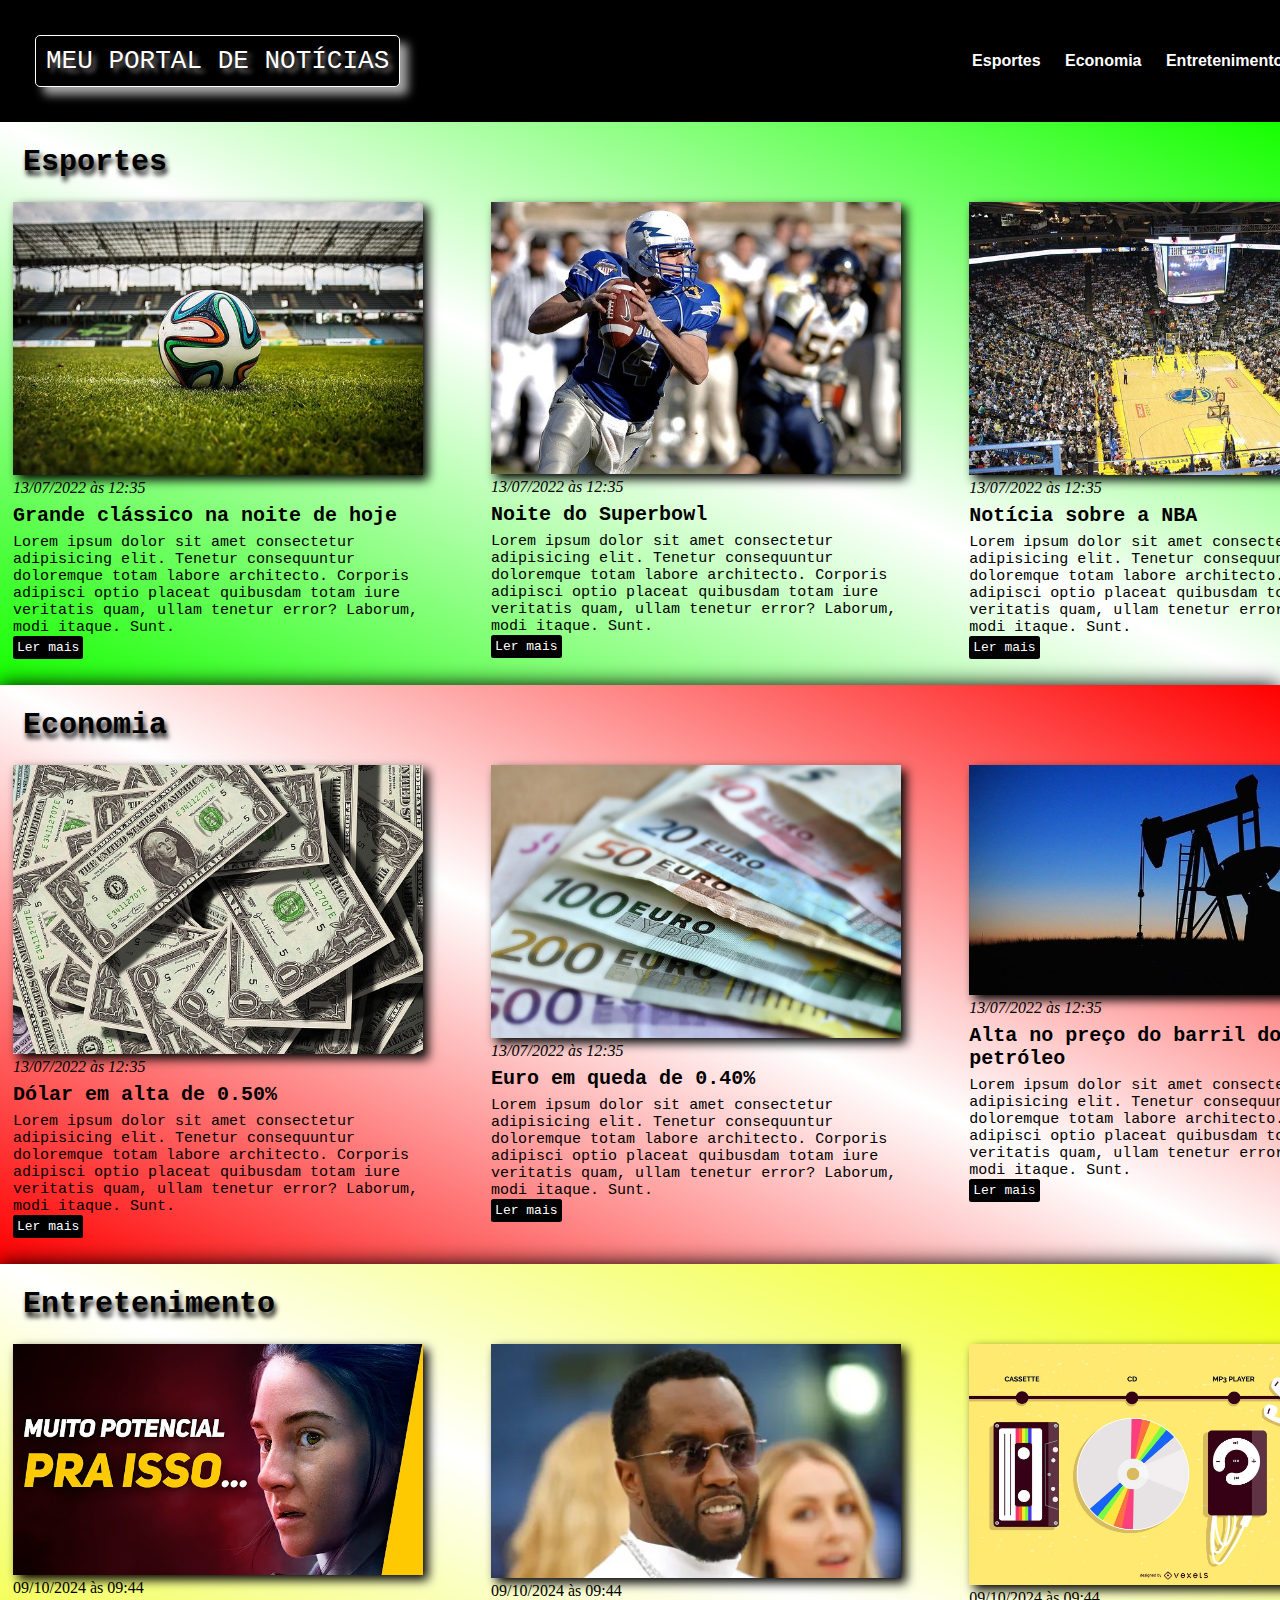
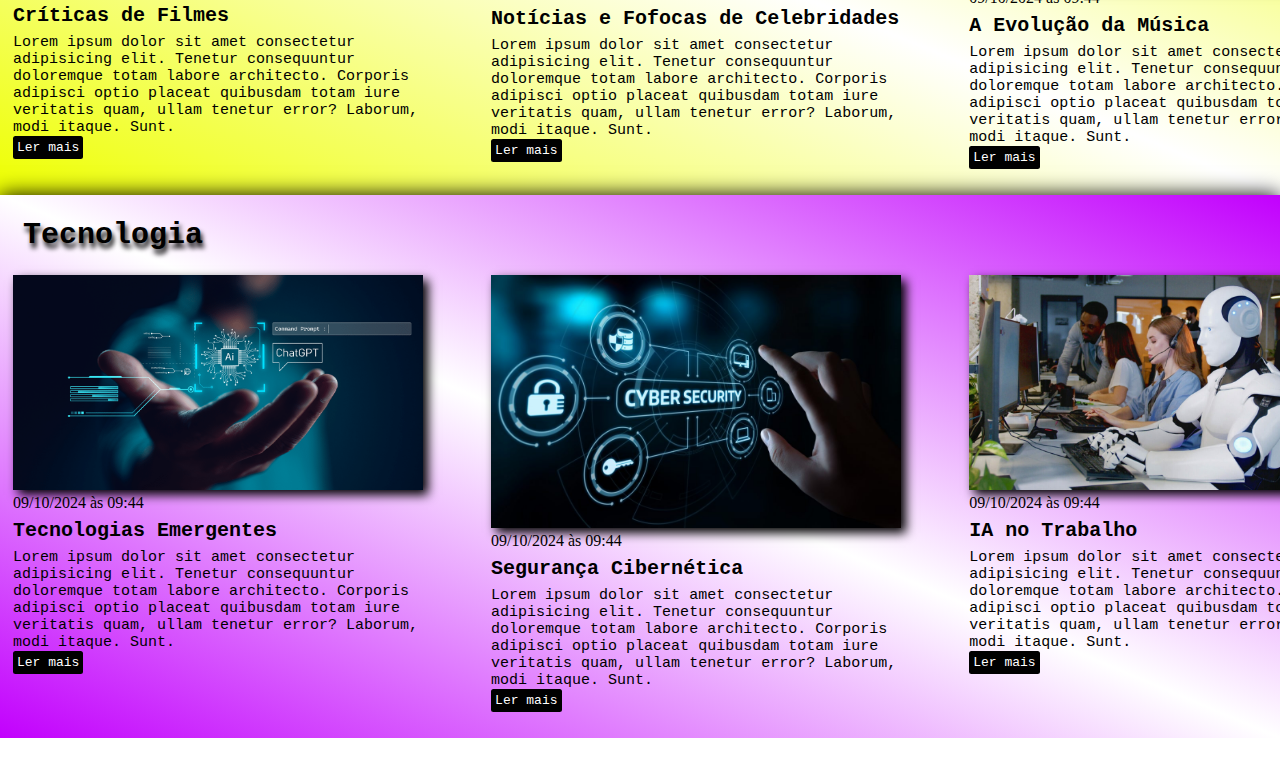
<file: index.html>
<!DOCTYPE html>
        <html lang="pt-BR">
        <head>
            <meta charset="UTF-8">
            <meta http-equiv="X-UA-Compatible" content="IE=edge">
            <meta name="viewport" content="width=device-width, initial-scale=1.0">
            <title>Meu portal de notícias</title>
            <link rel="stylesheet" href="./main.css" />
        </head>
        <body>
            <header>
                <div class="container">
                <h1>MEU PORTAL DE NOTÍCIAS</h1>
                <nav>
                    <ul>
                        <li>
                            <a href="#sports" title="Ir para a seção de esportes">Esportes</a>
                        </li>
                        <li>
                            <a href="#economy" title="Ir para a seção de notícias">Economia</a>
                        </li>
                        <li>
                            <a href="#entertainment" title="Ir para a seção de entretenimento">Entretenimento</a>
                        </li>
                        <li>
                            <a href="#technology" title="Ir para a seção de tecnologia">Tecnologia</a>
                        </li>
                    </ul>
                </nav>
            </div>
            </header>
            <section id="sports">
                <div class="container">
                    <h2>Esportes</h2>
                <div class="articles">
                    <article>
                        <img src="./imagens/futebol.jpg" alt="Bola de futebol no gramado" />
                        <header>
                            <time><i>13/07/2022 às 12:35</i></time>
                        </header>
                        <h3>Grande clássico na noite de hoje</h3>
                        <p>
                            Lorem ipsum dolor sit amet consectetur adipisicing elit. Tenetur consequuntur doloremque totam labore architecto. Corporis adipisci optio placeat quibusdam totam iure veritatis quam, ullam tenetur error? Laborum, modi itaque. Sunt.
                        </p>
                        <a href="#" title="Leia a notícia completa">Ler mais</a>
                    </article>
                    <article>
                        <img src="./imagens/futebol-americano.jpg" alt="Jogador de futebol americano correndo com a bola na mão" />
                        <header>
                            <time><i>13/07/2022 às 12:35</i></time>
                        </header>
                        <h3>Noite do Superbowl</h3>
                        <p>
                            Lorem ipsum dolor sit amet consectetur adipisicing elit. Tenetur consequuntur doloremque totam labore architecto. Corporis adipisci optio placeat quibusdam totam iure veritatis quam, ullam tenetur error? Laborum, modi itaque. Sunt.
                        </p>
                        <a href="#" title="Leia a notícia completa">Ler mais</a>
                    </article>
                    <article>
                        <img src="./imagens/basquete.jpg" title="Vista aérea de uma quadra de basquete" />
                        <header>
                            <time><i>13/07/2022 às 12:35</i></time>
                        </header>
                        <h3>Notícia sobre a NBA</h3>
                        <p>
                            Lorem ipsum dolor sit amet consectetur adipisicing elit. Tenetur consequuntur doloremque totam labore architecto. Corporis adipisci optio placeat quibusdam totam iure veritatis quam, ullam tenetur error? Laborum, modi itaque. Sunt.
                        </p>
                        <a href="#" title="Leia a notícia completa">Ler mais</a>
                    </article>
                </div>
                </div>
            </section>
            <section id="economy">
                <div class="container">
                    <h2>Economia</h2>
                <div class="articles">
                    <article>
                        <img src="./imagens/dolares.jpg" alt="Muitos dólares" />
                        <header>
                            <time><i>13/07/2022 às 12:35</i></time>
                        </header>
                        <h3>Dólar em alta de 0.50%</h3>
                        <p>
                            Lorem ipsum dolor sit amet consectetur adipisicing elit. Tenetur consequuntur doloremque totam labore architecto. Corporis adipisci optio placeat quibusdam totam iure veritatis quam, ullam tenetur error? Laborum, modi itaque. Sunt.
                        </p>
                        <a href="#" title="Leia a notícia completa">Ler mais</a>
                    </article>
                    <article>
                        <img src="./imagens/euro.jpg" alt="Várias notas de euro" />
                        <header>
                            <time><i>13/07/2022 às 12:35</i></time>
                        </header>
                        <h3>Euro em queda de 0.40%</h3>
                        <p>
                            Lorem ipsum dolor sit amet consectetur adipisicing elit. Tenetur consequuntur doloremque totam labore architecto. Corporis adipisci optio placeat quibusdam totam iure veritatis quam, ullam tenetur error? Laborum, modi itaque. Sunt.
                        </p>
                        <a href="#" title="Leia a notícia completa">Ler mais</a>
                    </article>
                    <article>
                        <img src="./imagens/petroleo.jpg" alt="Extração de petróleo" />
                        <header>
                            <time><i>13/07/2022 às 12:35</i></time>
                        </header>
                        <h3>Alta no preço do barril do petróleo</h3>
                        <p>
                            Lorem ipsum dolor sit amet consectetur adipisicing elit. Tenetur consequuntur doloremque totam labore architecto. Corporis adipisci optio placeat quibusdam totam iure veritatis quam, ullam tenetur error? Laborum, modi itaque. Sunt.
                        </p>
                        <a href="#" title="Leia a notícia completa">Ler mais</a>
                    </article>
                </div>
                </div>
            </section>
            <section id="entertainment">
                <div class="container">
                    <h2>Entretenimento</h2>
                <div class="articles">
                    <article>
                        <img src="imagens/critica.jpg" alt="" />
                        <header>
                            <time>09/10/2024 às 09:44</time>
                        </header>
                        <h3>Críticas de Filmes</h3>
                        <p>
                            Lorem ipsum dolor sit amet consectetur adipisicing elit. Tenetur consequuntur doloremque totam labore architecto. Corporis adipisci optio placeat quibusdam totam iure veritatis quam, ullam tenetur error? Laborum, modi itaque. Sunt.
                        </p>
                        <a href="#" title="Leia a notícia completa">Ler mais</a>
                    </article>
                    <article>
                        <img src="imagens/2024-09-17T122646Z_1_LYNXMPEK8G0DL_RTROPTP_4_PEOPLE-SEAN-COMBS-e1726600687957.webp" alt="" />
                        <header>
                            <time>09/10/2024 às 09:44</time>
                        </header>
                        <h3>Notícias e Fofocas de Celebridades</h3>
                        <p>
                            Lorem ipsum dolor sit amet consectetur adipisicing elit. Tenetur consequuntur doloremque totam labore architecto. Corporis adipisci optio placeat quibusdam totam iure veritatis quam, ullam tenetur error? Laborum, modi itaque. Sunt.
                        </p>
                        <a href="#" title="Leia a notícia completa">Ler mais</a>
                    </article>
                    <article>
                        <img src="imagens/22afbe11383abba52662cee5a4903d20-linha-do-tempo-do-design-plano-da-evolu-o-do-reprodutor-de-msica.webp" alt="Extração de petróleo" />
                        <header>
                            <time>09/10/2024 às 09:44</time>
                        </header>
                        <h3>A Evolução da Música</h3>
                        <p>
                            Lorem ipsum dolor sit amet consectetur adipisicing elit. Tenetur consequuntur doloremque totam labore architecto. Corporis adipisci optio placeat quibusdam totam iure veritatis quam, ullam tenetur error? Laborum, modi itaque. Sunt.
                        </p>
                        <a href="#" title="Leia a notícia completa">Ler mais</a>
                    </article>
                </div>
                </div>
            </section>
            <section id="technology">
                <div class="container">
                    <h2>Tecnologia</h2>
                <div class="articles">
                    <article>
                        <img src="imagens/Tecnologias-emergentes.png" alt="" />
                        <header>
                            <time>09/10/2024 às 09:44</time>
                        </header>
                        <h3>Tecnologias Emergentes</h3>
                        <p>
                            Lorem ipsum dolor sit amet consectetur adipisicing elit. Tenetur consequuntur doloremque totam labore architecto. Corporis adipisci optio placeat quibusdam totam iure veritatis quam, ullam tenetur error? Laborum, modi itaque. Sunt.
                        </p>
                        <a href="#" title="Leia a notícia completa">Ler mais</a>
                    </article>
                    <article>
                        <img src="imagens/AdobeStock_245636933-1024x632.jpeg" alt="" />
                        <header>
                            <time>09/10/2024 às 09:44</time>
                        </header>
                        <h3>Segurança Cibernética</h3>
                        <p>
                            Lorem ipsum dolor sit amet consectetur adipisicing elit. Tenetur consequuntur doloremque totam labore architecto. Corporis adipisci optio placeat quibusdam totam iure veritatis quam, ullam tenetur error? Laborum, modi itaque. Sunt.
                        </p>
                        <a href="#" title="Leia a notícia completa">Ler mais</a>
                    </article>
                    <article>
                        <img src="imagens/otimismo-IA-brasileiros-e1713529076991.jpg" alt="Extração de petróleo" />
                        <header>
                            <time>09/10/2024 às 09:44</time>
                        </header>
                        <h3>IA no Trabalho</h3>
                        <p>
                            Lorem ipsum dolor sit amet consectetur adipisicing elit. Tenetur consequuntur doloremque totam labore architecto. Corporis adipisci optio placeat quibusdam totam iure veritatis quam, ullam tenetur error? Laborum, modi itaque. Sunt.
                        </p>
                        <a href="#" title="Leia a notícia completa">Ler mais</a>
                    </article>
                </div>
                </div>
            </section>
        </body>
        </html>
</file>
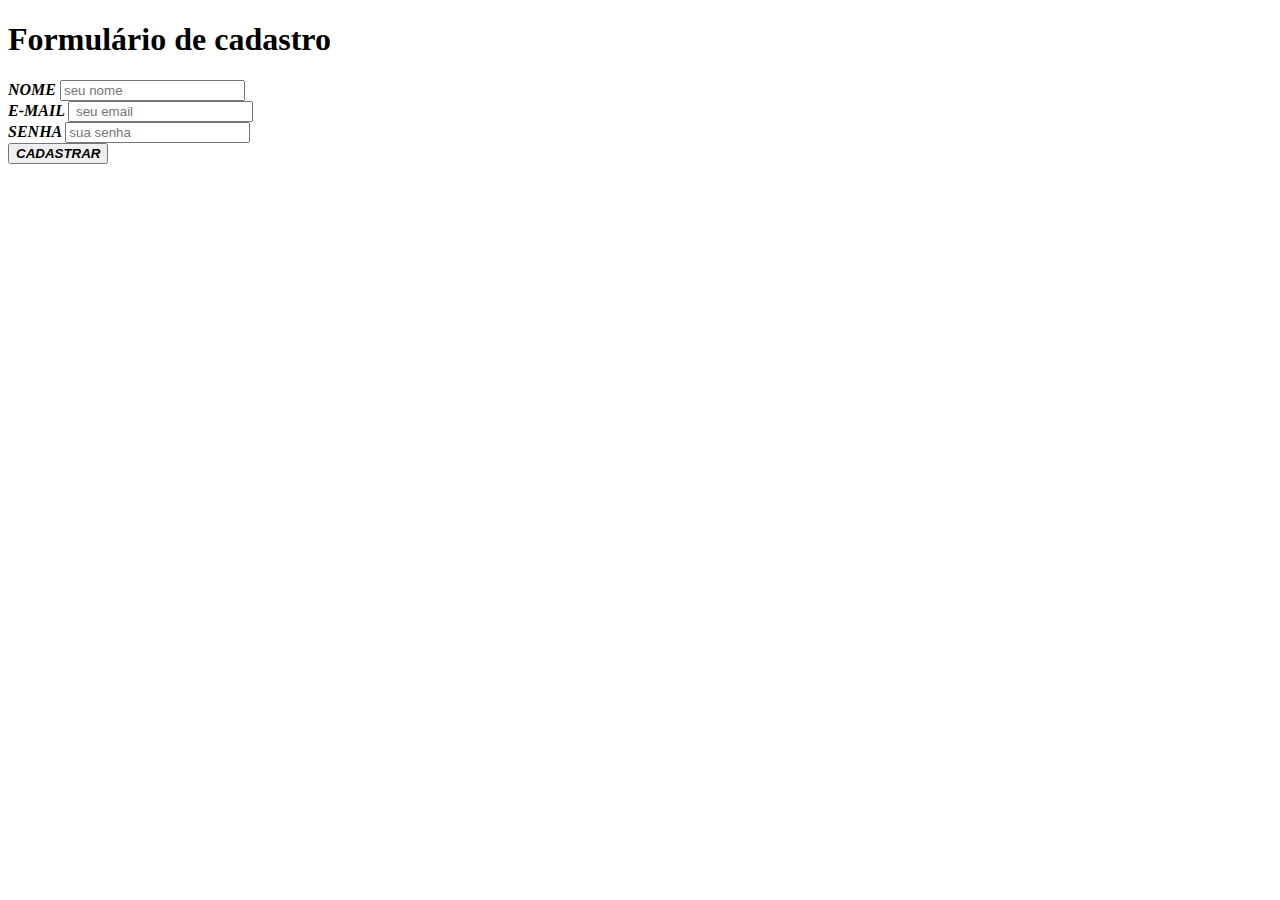
<file: html/index.html>
<!DOCTYPE html>
<html lang="pt-br">
<head>
    <meta charset="UTF-8">
    <meta name="viewport" content="width=device-width, initial-scale=1.0">
    <title>Exercicio</title>
</head>
<body>
    <div id="bar">
    <h1>Formulário de cadastro</h1>
        <label for="name"><b><i>
            NOME
        </i></b></label>
        <input id="name" type="text" placeholder="seu nome" > <br>
        <label for="email"><b><i>
            E-MAIL
        </i></b></label>
        <input id="email" type="email" placeholder=" seu email" > <br>
        <label for="password"><b><i>
            SENHA
        </i></b></label>
        <input id="password" type="password" placeholder="sua senha"> <br>
        <button type="submit"><b><i>
            CADASTRAR
        </i></b></button>
    </div>
</body>
</html>
</file>
<file: main.css>
* {
    box-sizing: border-box;
    margin: 0;
    padding: 0;
}

html {
    scroll-behavior: smooth;
}

body > header {
    background-color: rgb(0, 0, 0);
    padding: 35px;
}

header .container {
    display: flex;
    align-items: center;
    justify-content: space-between;
}

header li {
    display: inline;
    font-family: Arial, Helvetica, sans-serif;
    font-weight: bold;
    margin: 10px;
}

header li a {
    color: white;
    text-decoration: none;
}

.container {
    width: 1366px;
    margin: 0 auto;
}

header li a:hover {
    text-decoration: none;
    font-family: monospace;
    font-size: 20px;
    display: inline-block;
    position: relative;
    transition: 0.3s;
    background-color: rgb(0, 255, 213);
    color: rgb(0, 0, 0);
    border-radius: 5px;
    padding: 5px;
    box-shadow: 0px 0px 20px rgb(255, 255, 255);
}

header h1 {
    color: #ffffff;
    font-family: monospace;
    font-weight: normal;
    font-size: xx-large;
    text-shadow: 4px 4px 5px rgb(136, 130, 130);
}

header h1 {
    border: 1.5px solid rgb(255, 255, 255);
    padding: 10px;
    background-color: rgb(0, 0, 0);
    border-radius: 5px;
    box-shadow: 8px 8px 10px rgb(165, 164, 164);
}

.articles {
    display: flex;
    flex-wrap: wrap;
    justify-content: space-between;
}

.articles article img {
    /*height: 180px;*/
    width: 100%;
}

.articles article {
    width: 30%;
}

section {
    padding: 13px;
}

section h2,
.articles article {
    padding-bottom: 13px;
}

.articles article h3 {
    padding-top: 7px;
    padding-bottom: 7px;
}

.articles article a {
    font-family: monospace;
    background-color: rgb(0, 0, 0);
    padding: 4px;
    display: inline-block;
    color: rgb(255, 255, 255);
    text-decoration: none;
    border-radius: 2.5px;
}

.articles article a:hover {
    display: inline-block;
    text-decoration: none;
    color: rgb(0, 0, 0);
    font-size: large;
    background-color: rgb(255, 255, 255);
    font-family: monospace;
    border-radius: 4px;
    padding: 0.5px;
    transition: 0.2s;
    box-shadow: 0px 0px 10px black;
}

.articles article h3 {
    font-family: monospace;
    font-size: 20px;
}

section h2 {
    font-family: monospace;
    font-size: 30px;
}

.articles article p {
    font-family: monospace;
    font-size: 15px;
}

article img {
    box-shadow: 5px 5px 10px rgb(0, 0, 0);
}

#sports h2{
    text-shadow: 2px 5px 5px rgb(0, 0, 0);
    color: rgb(0, 0, 0);
    display: inline-block;
    margin: 10px;
}

#economy h2{
    text-shadow: 2px 5px 5px rgb(0, 0, 0);
    color: rgb(0, 0, 0);
    display: inline-block;
    margin: 10px;
}

#entertainment h2{
    text-shadow: 2px 5px 5px rgb(0, 0, 0);
    color: rgb(0, 0, 0);
    display: inline-block;
    margin: 10px;
}

#technology h2{
    text-shadow: 2px 5px 5px rgb(0, 0, 0);
    color: rgb(0, 0, 0);
    display: inline-block;
    margin: 10px;
}

#sports {
    background: linear-gradient(to bottom left, #15ff00, #ffffff, #15ff00);
        box-shadow: 0px 0px 20px black;
}

#economy {
    background: linear-gradient(to bottom left, #ff0000, #ffffff, #ff0000);
        box-shadow: 0px 0px 20px black;
}

#entertainment {
    background: linear-gradient(to bottom left, #eeff00, #ffffff, #eeff00);
        box-shadow: 0px 0px 20px black;
}

#technology {
    background: linear-gradient(to bottom left, #c200fd, #ffffff,  #c200fd);
        box-shadow: 0px 0px 20px black;
}
</file>
